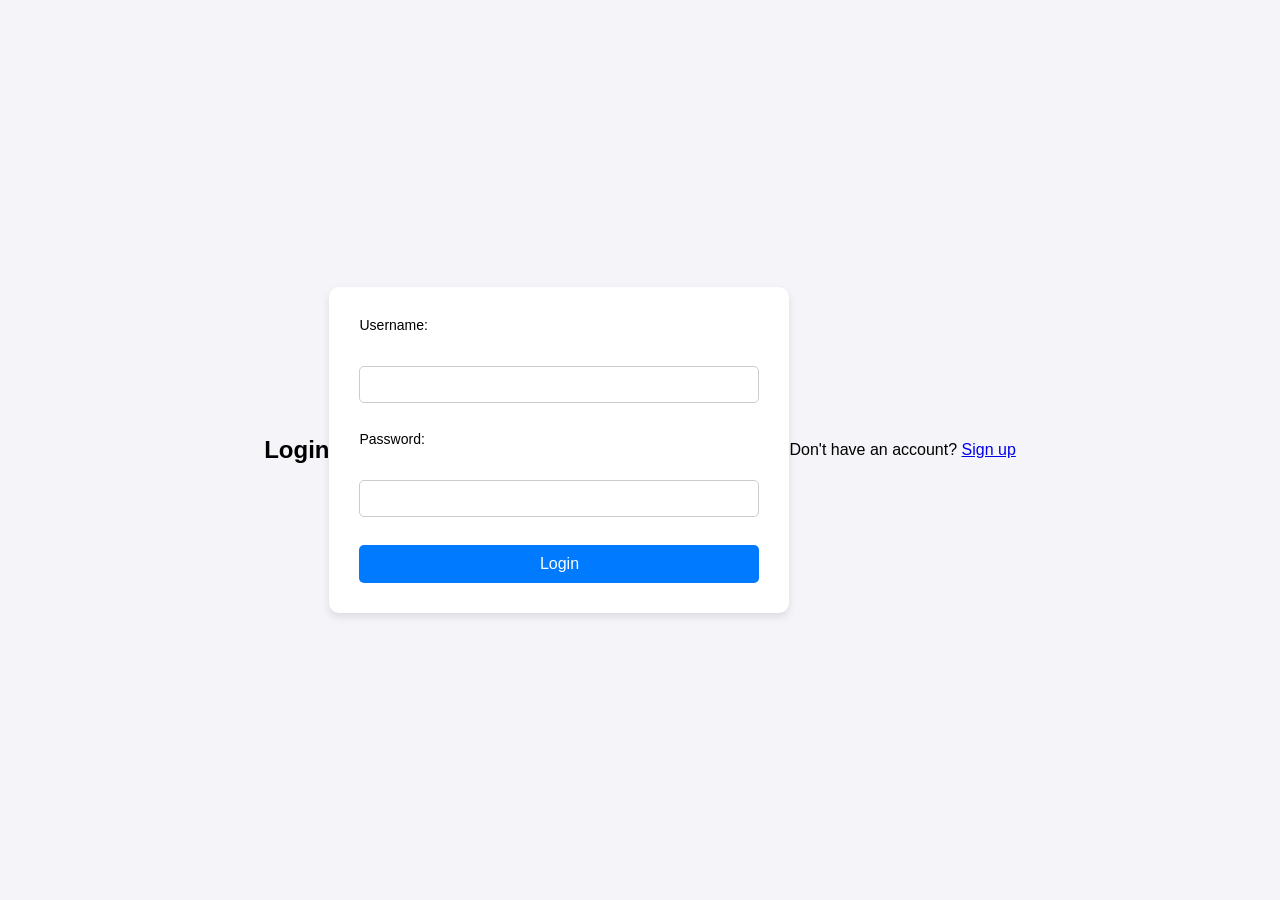
<file: docs/index.html>
<!DOCTYPE html>
<html lang="en">
<head>
  <meta charset="UTF-8">
  <meta name="viewport" content="width=device-width, initial-scale=1.0">
  <title>Login Form</title>
</head>
<body>
<link rel="stylesheet" href="style.css">
<h2>Login</h2>
<form action="#" method="POST">

  <label for="username">Username:</label><br>
  <input type="text" id="username" name="username" required><br><br>

  <label for="password">Password:</label><br>
  <input type="password" id="password" name="password" required><br><br>

  <button type="submit">Login</button>
</form>

<p>Don't have an account? <a href="#">Sign up</a></p>

</body>
</html>
</file>
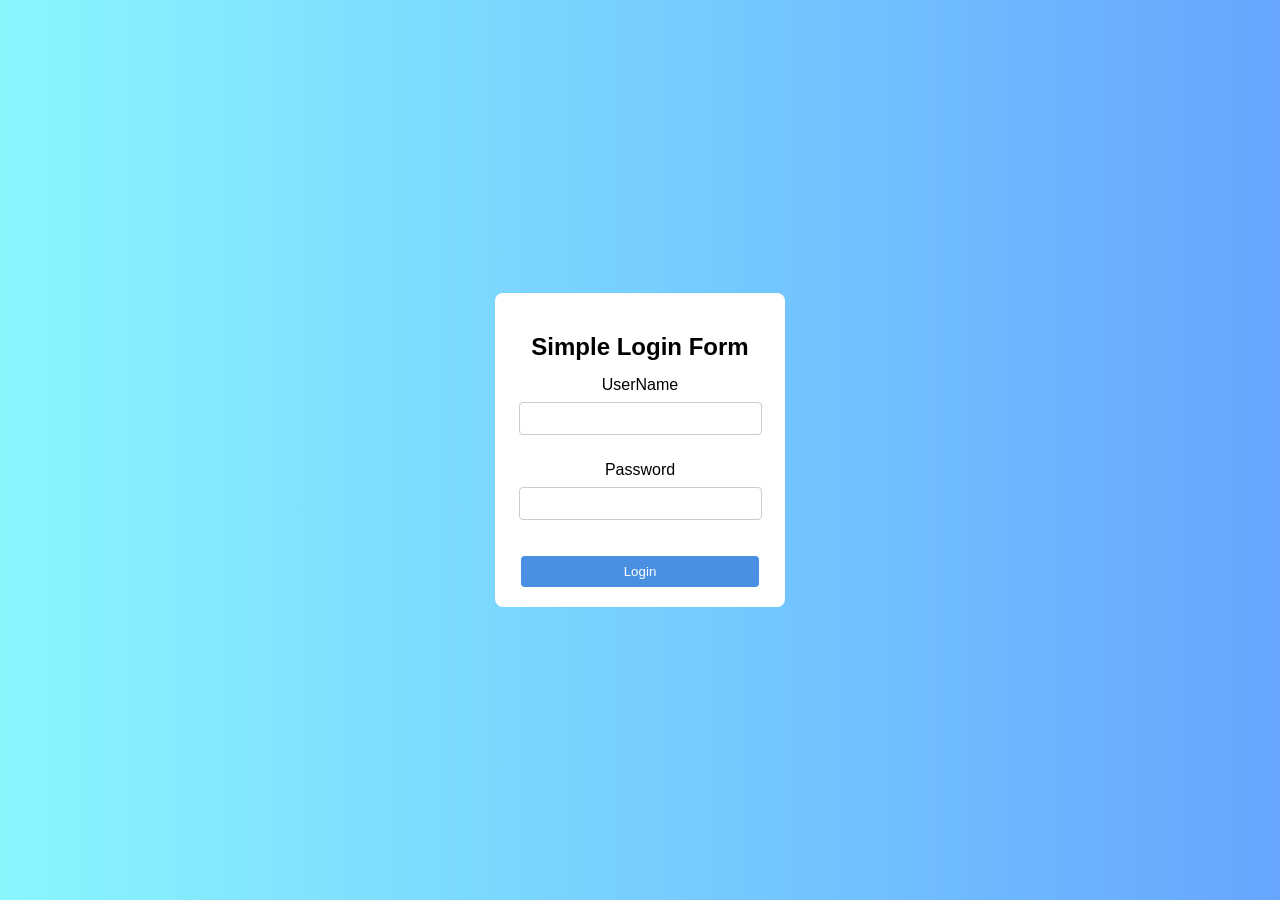
<file: src/main/resources/index.html>
<!DOCTYPE html>
<html lang="en">
<head>
  <title>Login Page</title>
  <link rel="stylesheet" type="text/css" href="style.css">
</head>
<body>
<form id="loginForm" onsubmit="return validateLogin()">
  <h2>Simple Login Form</h2>
  <label for="username">UserName</label>
  <input type="text" id="username" name="username" required>
  <br><br>
  <label for="password">Password</label>
  <input type="password" id="password" name="password" required>
  <br><br>
  <button type="submit">Login</button>
</form>
<script src="script.js"></script>
</body>
</html>
</file>
<file: docs/style.css>
/* General styling */
body {
    font-family: Arial, sans-serif;
    background-color: #f4f4f9;
    margin: 0;
    padding: 0;
    display: flex;
    justify-content: center;
    align-items: center;
    height: 100vh;
}

/* Styling for the form container */
form {
    background-color: #fff;
    padding: 30px;
    border-radius: 10px;
    box-shadow: 0 4px 8px rgba(0, 0, 0, 0.1);
    width: 100%;
    max-width: 400px;
}

/* Heading styling */
h2 {
    text-align: center;
    margin-bottom: 20px;
}

/* Label styling */
label {
    font-size: 14px;
    margin-bottom: 5px;
    display: block;
}

/* Input field styling */
input[type="text"], input[type="password"] {
    width: 100%;
    padding: 10px;
    margin: 10px 0;
    border: 1px solid #ccc;
    border-radius: 5px;
    box-sizing: border-box;
}

/* Button styling */
button {
    width: 100%;
    padding: 10px;
    background-color: #007bff;
    border: none;
    border-radius: 5px;
    color: white;
    font-size: 16px;
</file>
<file: src/main/resources/style.css>
body {
    font-family: Arial, sans-serif;
    background: linear-gradient(to right, #89f7fe, #66a6ff);
    margin: 0;
    height: 100vh;
    display: flex;
    justify-content: center;
    align-items: center;
}
form {
    background-color: white;
    padding: 20px;
    border-radius: 8px;
    width: 250px;
    text-align: center;
}
h2{
    margin-bottom: 15px;
}
input{
    width: 90%;
    padding: 8px;
    margin: 8px 0;
    border: 1px solid #ccc;
    border-radius: 4px;
}
button {
    width: 95%;
    padding: 8px;
    background-color: #4a90e2;
    color: white;
    border: none;
    border-radius: 4px;
    margin-top: 10px;
}
</file>
